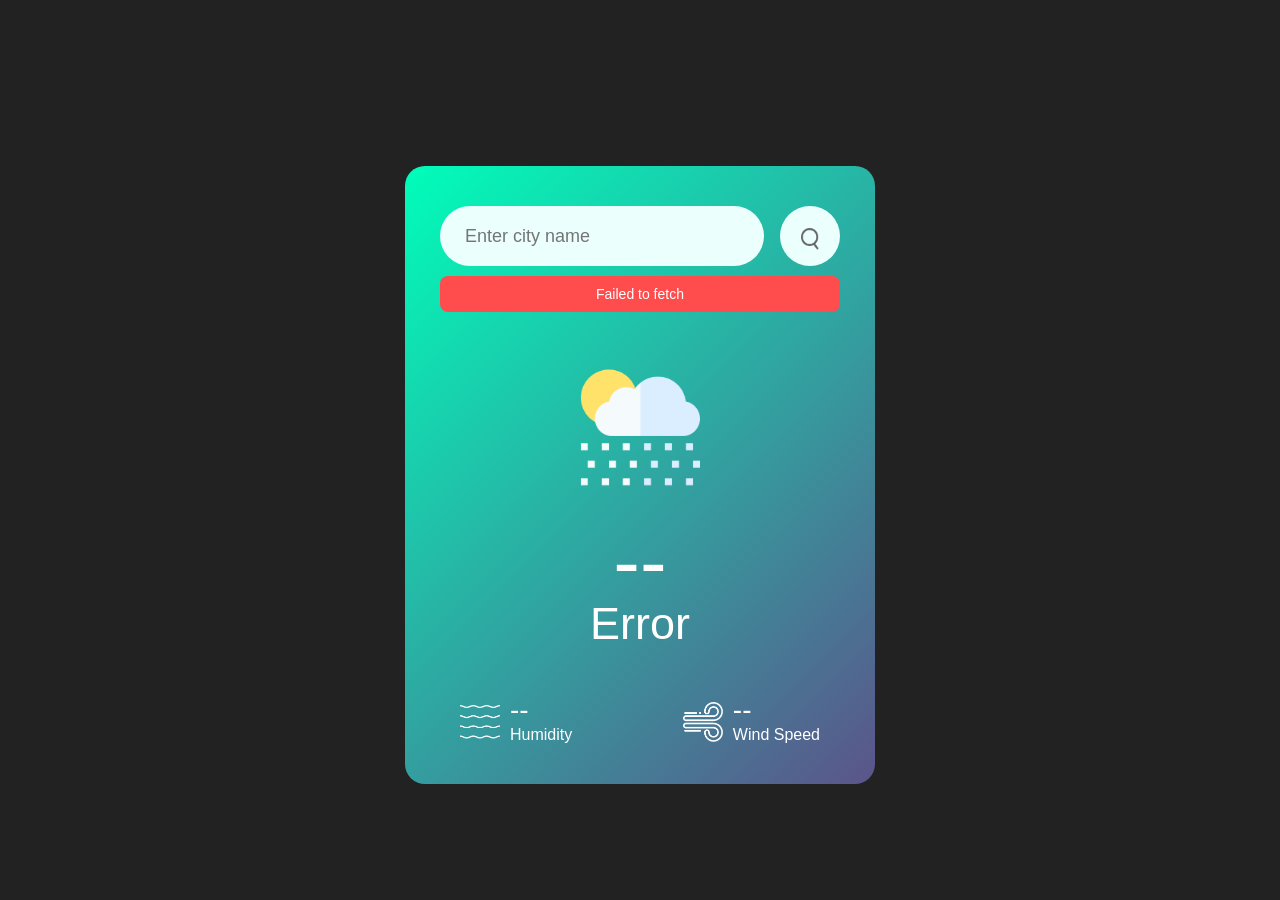
<file: index.html>
<!DOCTYPE html>
<html lang="en">

<head>
    <meta charset="UTF-8">
    <meta name="viewport" content="width=device-width, initial-scale=1.0">
    <title>Weather App</title>
    <link rel="icon" href="images/sun.png">
    <link rel="stylesheet" href="weather.css">
</head>

<body>
    <div class="card">
        <div class="search">
            <input type="text" placeholder="Enter city name" spellcheck="false">
            <button><img src="images/search.png"></button>

        </div>
        <div id="toast"></div>
        <div class="weather">
            <img src="images/rain.png" class="weather-icon">
            <h1 class="temp">°c</h1>
            <h2 class="city">chennai</h2>
            <div class="details">
                <div class="col">
                    <img src="images/humidity.png">
                    <div>
                        <p class="humidity">50%</p>
                        <p>Humidity</p>
                    </div>
                </div>
                <div class="col">
                    <img src="images/wind.png">
                    <div>
                        <p class="wind">15 kmph</p>
                        <p>Wind Speed</p>
                    </div>
                </div>
            </div>
        </div>
    </div>

<script src="script.js"></script>

</body>

</html>
</file>
<file: weather.css>
*{
    margin: 0;
    padding: 0;
    font-family: 'poppins', sans-serif;
    box-sizing: border-box;
}
body{
   
    background-color:#222;
    display: flex;
    justify-content: center;
    align-items: center;
    min-height: 100vh;
}
.card{
    width: 90%;
    max-width: 470px;
    background: linear-gradient(135deg, #00feba,#5b548a);
    color: #fff;
    margin: 50px auto 0;
    border-radius: 20px;
    padding: 40px 35px;
    text-align: center;
   
}
.search{
    width: 100%;
    display: flex;
    align-items: center;
    justify-content: space-between;

}
.search input{
    border: 0;
    outline: 0;
    background: #ebfffc;
    color: #555;
    padding: 10px 25px;
    height: 60px;
    border-radius: 30px;
    flex: 1;
    margin-right: 16px;
    font-size: 18px;
}
.search button{
     border: 0;
    outline: 0;
    background: #ebfffc;
    border-radius: 50%;
    width: 60px;
    height: 60px;
    cursor: pointer;
}
.search img{
    width: 18px;
    padding-top: 9px;

}
.weather-icon{
    width: 170px;
    margin-top: 30px;
}
.weather h1{
    font-size: 80px;
    font-weight: 500;
}
.weather h2{
    font-size: 45px;
    font-weight: 400;
    margin-top: -10px;
}
.details{
    display: flex;
    align-items: center;
    justify-content: space-between;
    padding: 0 20px;
    margin-top: 50px;

}
.col{
    display: flex;
    align-items: center;
    text-align: left;
}
.col img{
    width: 40px;
    margin-right: 10px;
}
.humidity , .wind{
    font-size: 28px;
    margin-top: -6px;
}
#toast {
    margin-top: 10px;
    background: #ff4d4d;
    color: #fff;
    padding: 10px;
    border-radius: 8px;
    text-align: center;
    font-size: 14px;

    opacity: 0;
    transform: translateY(-10px);
    transition: all 0.3s ease;
}

/* Show state */
#toast.show {
    opacity: 1;
    transform: translateY(0);
}
@media (max-width: 480px) {

    .card {
        padding: 25px 20px;
    }

    .weather h1 {
        font-size: 50px;
    }

    .weather h2 {
        font-size: 28px;
    }

    .weather-icon {
        width: 120px;
    }

    .search input {
        height: 50px;
        font-size: 16px;
        padding: 10px 15px;
    }

    .search button {
        width: 50px;
        height: 50px;
    }

    .details {
        flex-direction: column;
        gap: 20px;
    }

    .humidity, .wind {
        font-size: 22px;
    }
}
</file>
